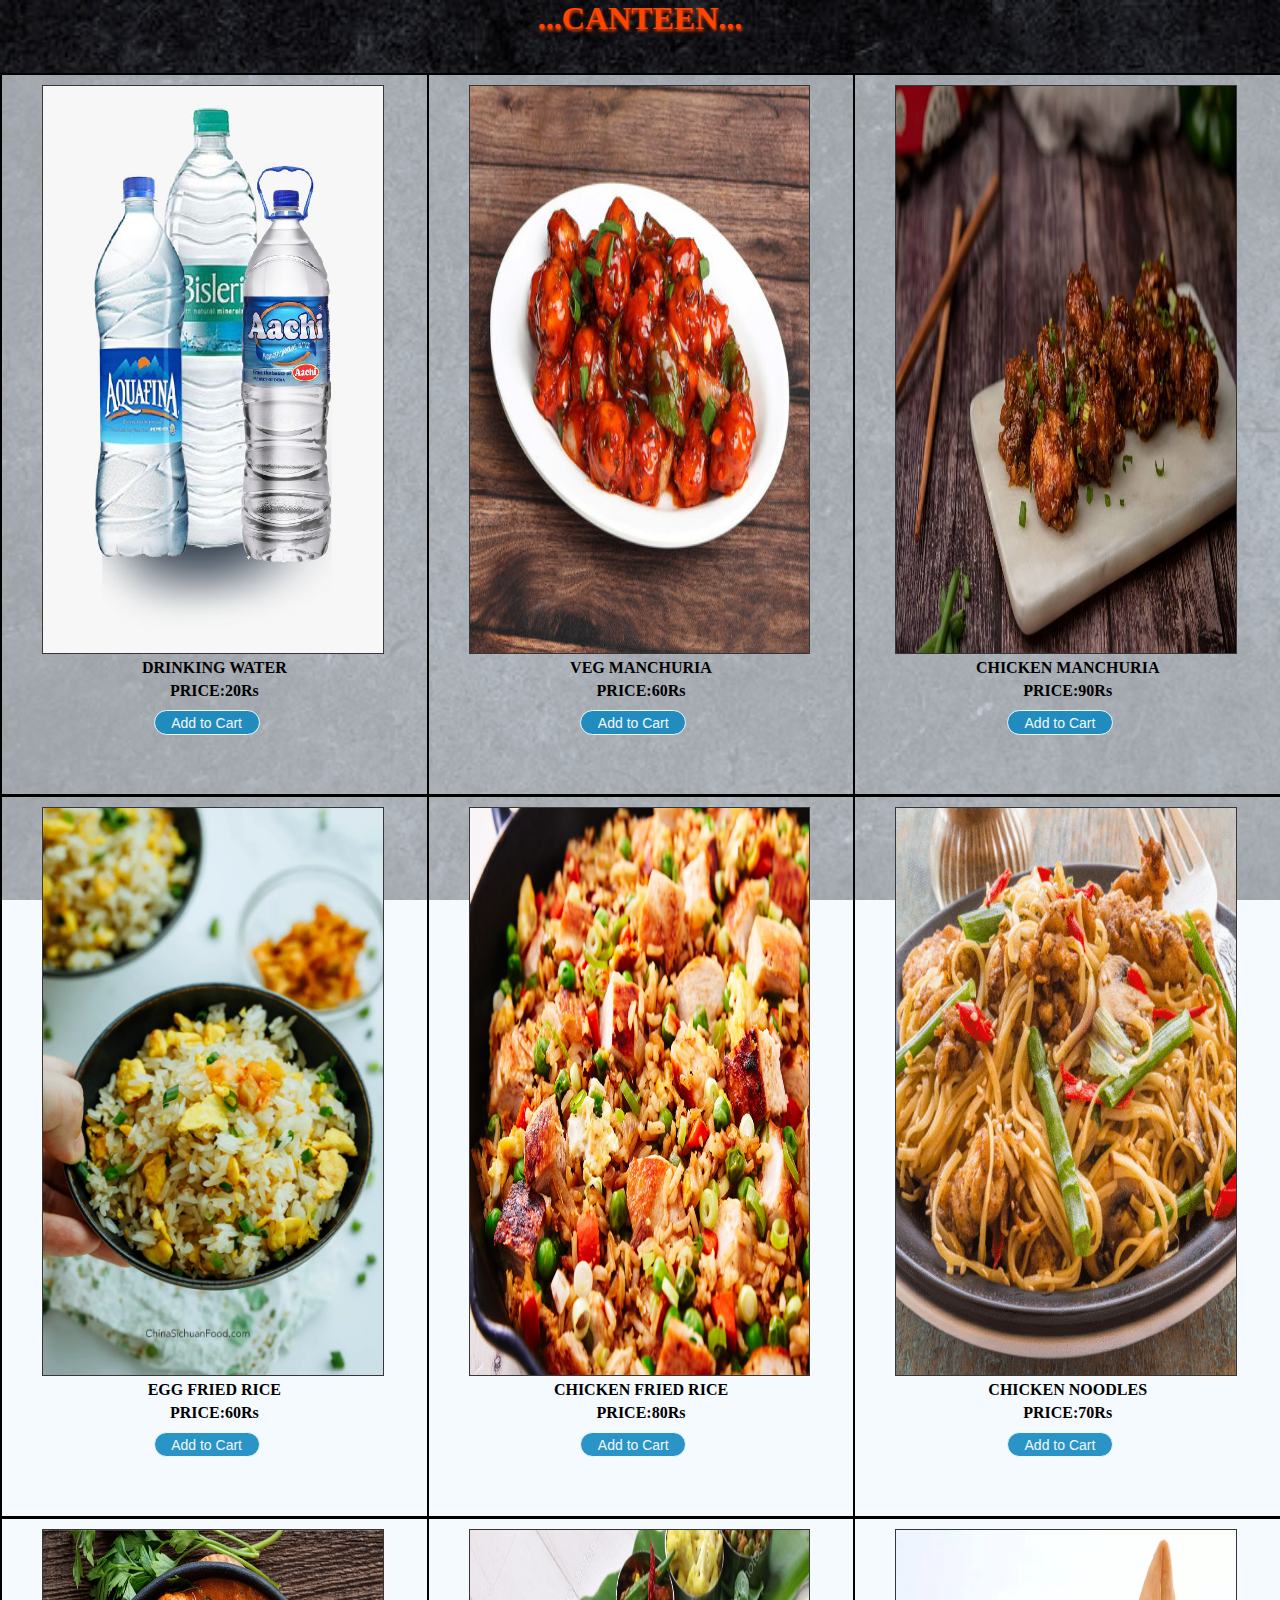
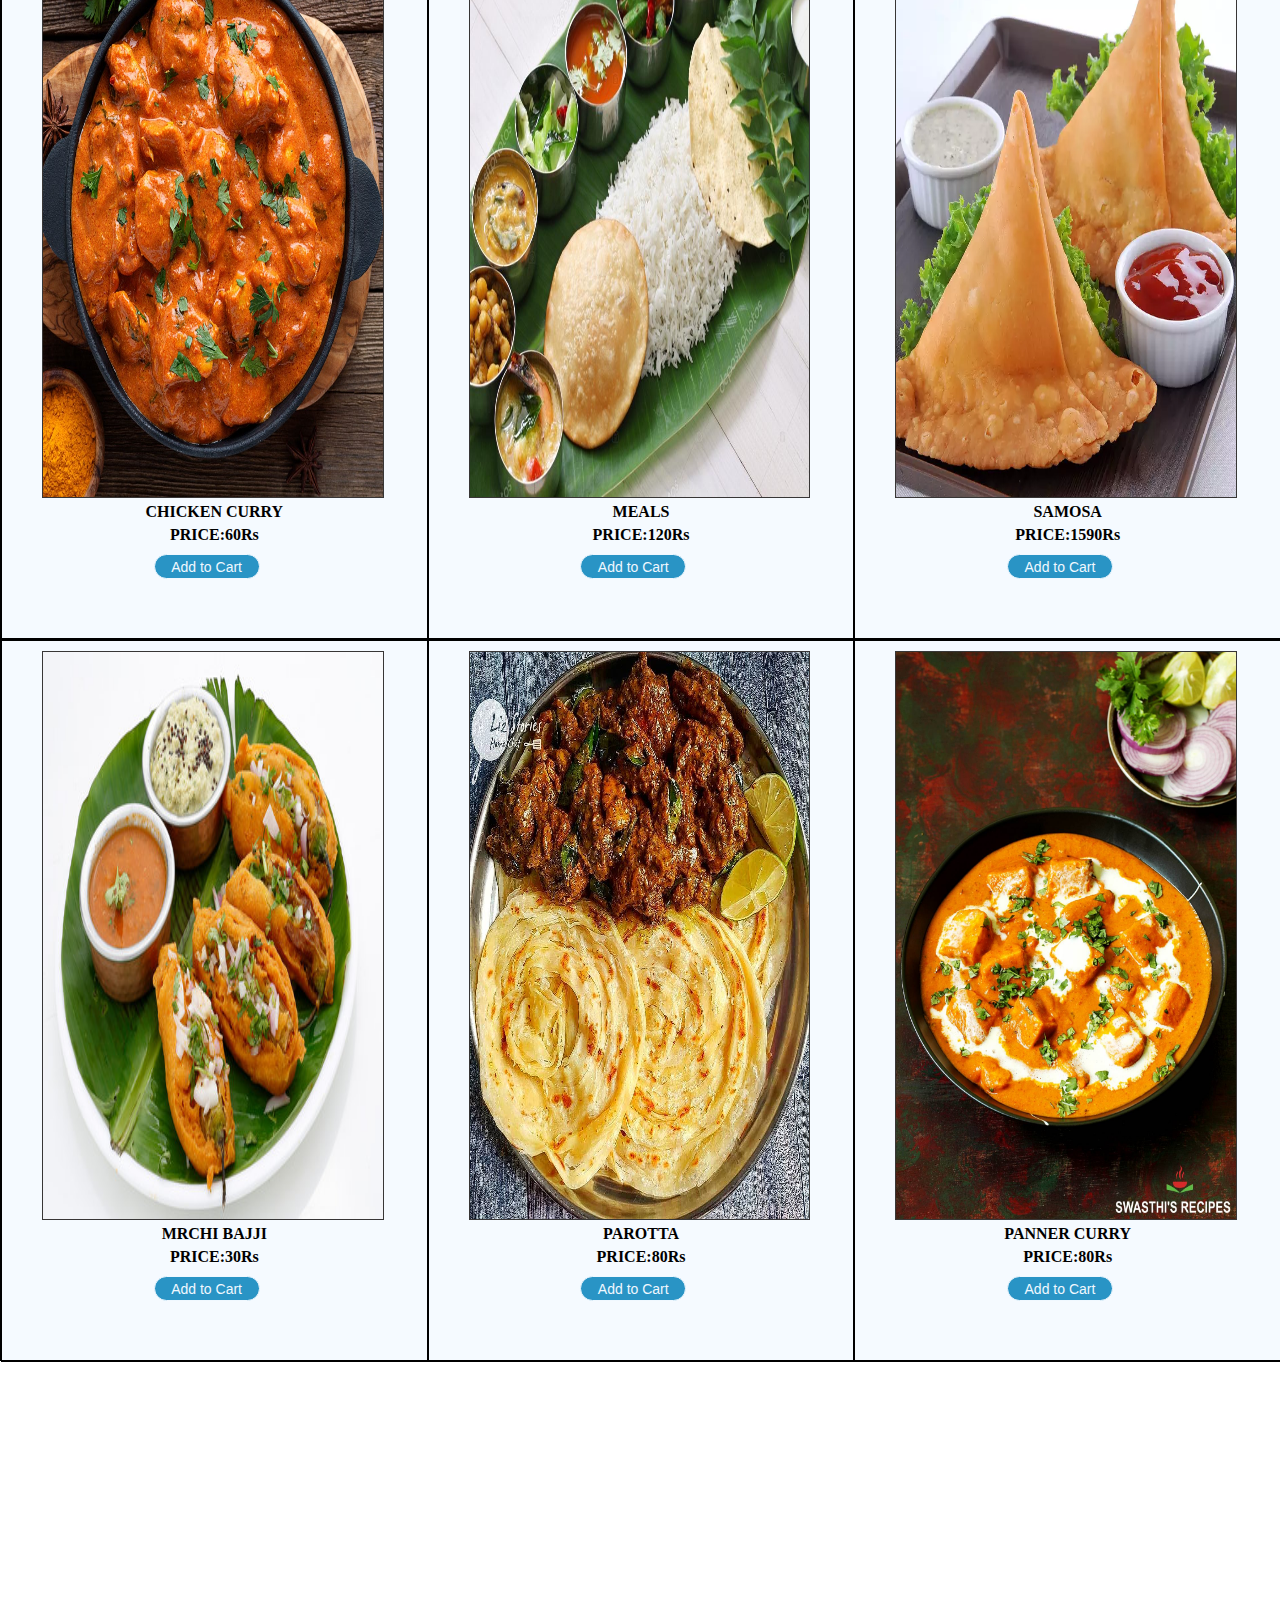
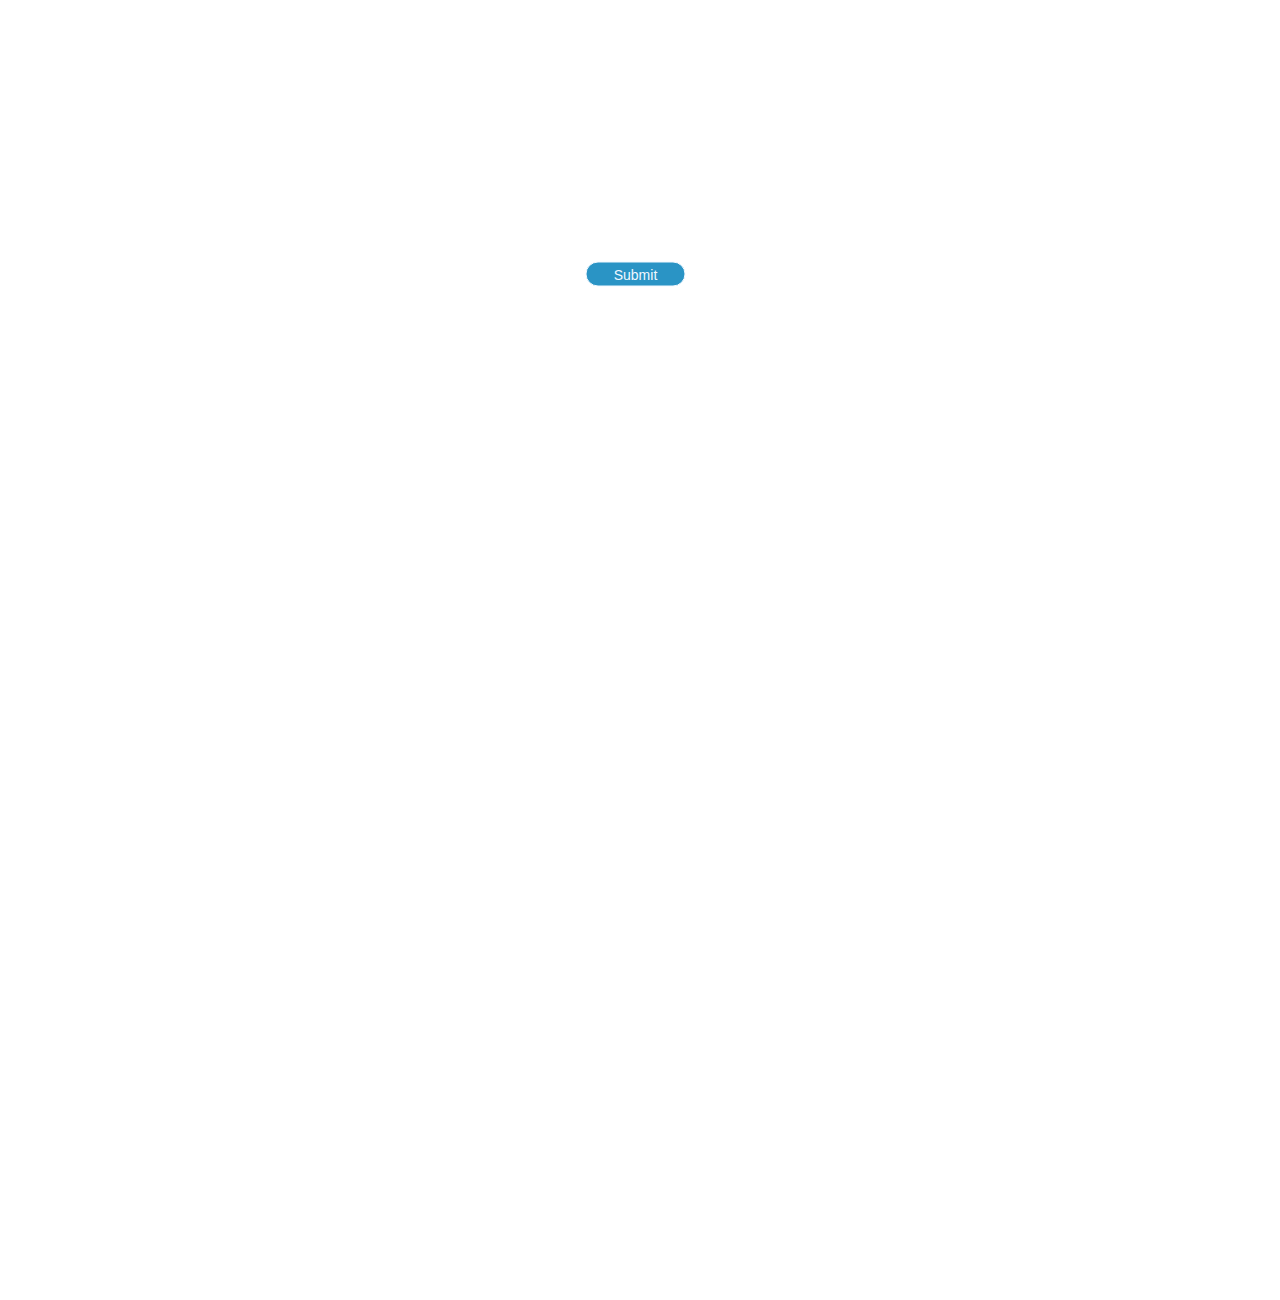
<file: catlog.html>
<html>

<head>
    <title>
        CATLOG
    </title>
    <link rel="stylesheet" href="style5.css">
    <script src="catlog1.js"></script>
    
</head>
<body>
<div class="main">
    <h1 ALIGN="center">...CANTEEN...</h1><br><br>
    <div class="container_1">
        
        <div class="item_1">
            <img src="water.png" class="image">
            <h4>DRINKING WATER</h4>
                <h4>PRICE:20Rs</h4>
                <input type="submit" value="Add to Cart" class="add-to-cart" onclick="addToCart('product 1', 20)">

        </div>
        <div class="item_1">
            <img src="manch.png" class="image">
            <h4>VEG MANCHURIA
            </h4>
            <h4>PRICE:60Rs</h4>
            <input type="submit" value="Add to Cart" class="add-to-cart" onclick="addToCart('product 2', 60)">


        </div>
        <div class="item_1">
            <img src="manch1.png" class="image">
            <h4>CHICKEN MANCHURIA</h4>
            <h4>PRICE:90Rs</h4>
            <input type="submit" value="Add to Cart" class="add-to-cart" onclick="addToCart('product 3', 90)">



        </div>
    </div>
    <div class="container_2">
        
        <div class="item_2">
            <img src="eggfri.png" class="image">
            <h4>EGG FRIED RICE</h4>
            <h4>PRICE:60Rs</h4>
            <input type="submit" value="Add to Cart" class="add-to-cart" onclick="addToCart('product 4', 60)">


        </div>
        <div class="item_2">
            <img src="chickenfri.png" class="image">
            <h4>CHICKEN FRIED RICE</h4>
            <h4>PRICE:80Rs</h4>
            <input type="submit" value="Add to Cart" class="add-to-cart" onclick="addToCart('product 5', 80)">


        </div>
        <div class="item_2">
            <img src="noodles.png" class="image">
            <h4>CHICKEN NOODLES</h4>
            <h4>PRICE:70Rs</h4>
            <input type="submit" value="Add to Cart" class="add-to-cart" onclick="addToCart('product 6', 70)">


            
        </div>
    </div>
    <div class="container_3">
        
        <div class="item_3">
            <img src="chickencurry.png" class="image">
            <h4>CHICKEN CURRY</h4>
            <h4>PRICE:60Rs</h4>
            <input type="submit" value="Add to Cart" class="add-to-cart" onclick="addToCart('product 7', 60)">


        </div>
        <div class="item_3">
            <img src="meals.png" class="image">
            <h4>MEALS</h4>
            <h4>PRICE:120Rs</h4>
            <input type="submit" value="Add to Cart" class="add-to-cart" onclick="addToCart('product 8', 120)">


        </div>
        <div class="item_3">
            <img src="samosa.png" class="image">
            <h4>SAMOSA</h4>
            <h4>PRICE:1590Rs</h4>
            <input type="submit" value="Add to Cart" class="add-to-cart" onclick="addToCart('product 9', 20)">


            
        </div>
    </div>
    <div class="container_4">
        
        <div class="item_4">
            <img src="bajji.png" class="image">
            <h4>MRCHI BAJJI</h4>
            <h4>PRICE:30Rs</h4>
            <input type="submit" value="Add to Cart" class="add-to-cart" onclick="addToCart('product 10', 30)">


        </div>
        <div class="item_4">
            <img src="parotta.png" class="image">
            <h4>PAROTTA</h4>
            <h4>PRICE:80Rs</h4>
            <input type="submit" value="Add to Cart" class="add-to-cart" onclick="addToCart('product 11', 80)">


        </div>
        <div class="item_4">
            <img src="panner.png" class="image">
            <h4>PANNER CURRY</h4>
            <h4>PRICE:80Rs</h4>
            <input type="submit" value="Add to Cart" class="add-to-cart" onclick="addToCart('product 12', 80)">


            
        </div>
    </div>
        <div class="cart"><br><br>
            <h2 ALIGN="center">Shopping Cart</h2><br>
            <ul id="cart-items"></ul><br>
            <p>Total: Rs<span id="total">0</span></p><br>
            <input type="submit" onclick="checksout()">Checkout</button><br><br><br><br>
        </div>
    
</div>
</body>
</html>
</file>
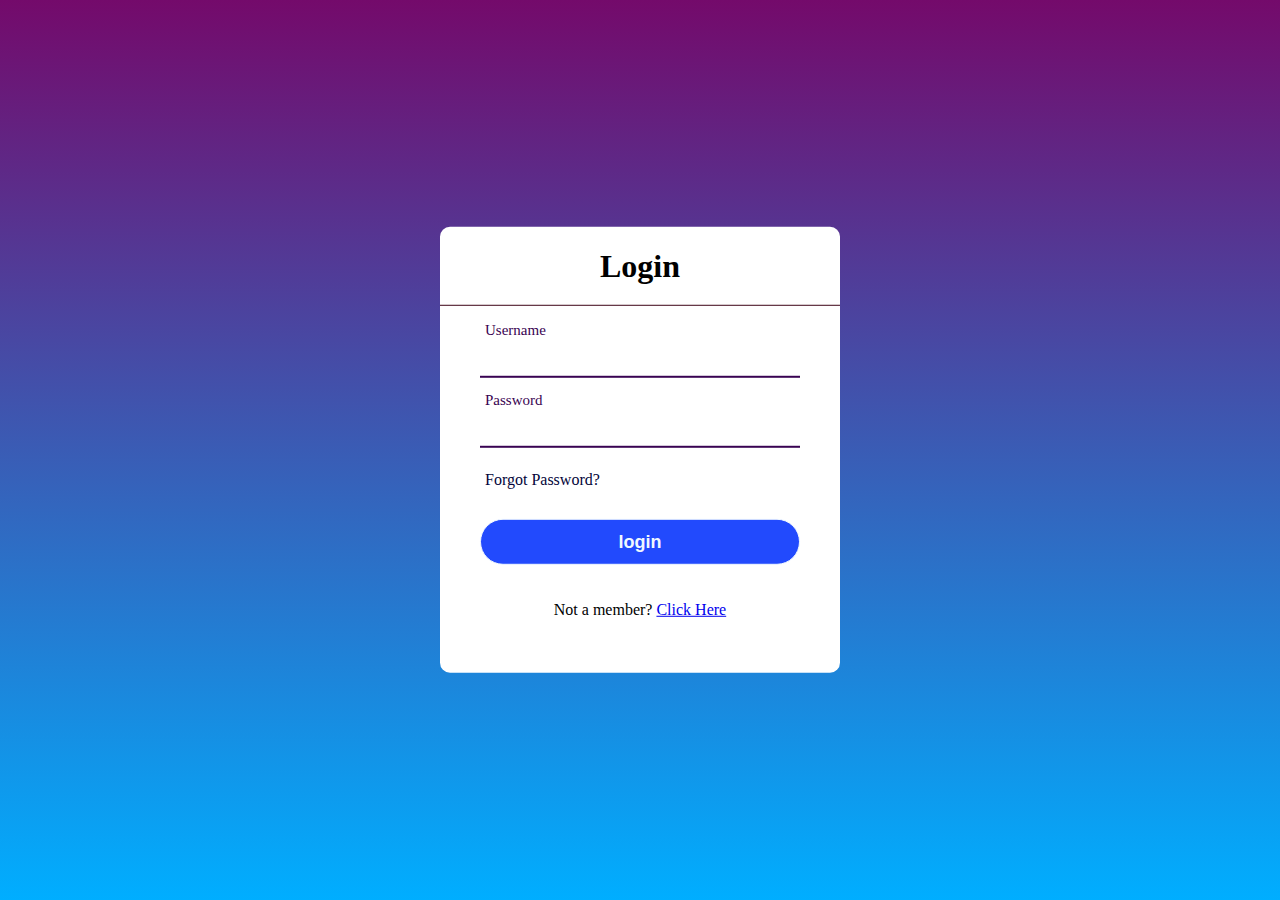
<file: login.html>
<!DOCTYPE html>
<html>

<head>
    <meta charset="utf-8">
    <title>LOGIN</title>
    <link rel="stylesheet" href="style2.css">
</head>

<body>
    <div class="center">
        <h1>Login</h1>
        <form method="post" id="login-form">
            <div class="txt_field">
                <div id="login-error-msg-holder">
                   
                </div>

                <input type="text" id="username-field">
                <span></span>
                <label>Username</label>

            </div>
            <div class="txt_field">
                <input type="password" id="password-field">
                <span></span>
                <label>Password</label>

            </div>
            <div class="pass">Forgot Password?</div>
            <input type="submit" value="login" id="login-form-submit"><br><br><br>
            <div class="signup_link">
                Not a member? <a href="C:\Users\DELL\Desktop\shopping cart\register.html">Click Here</a><br><br><br><br>
            </div>


        </form>
    </div>
</body>

</html>
</file>
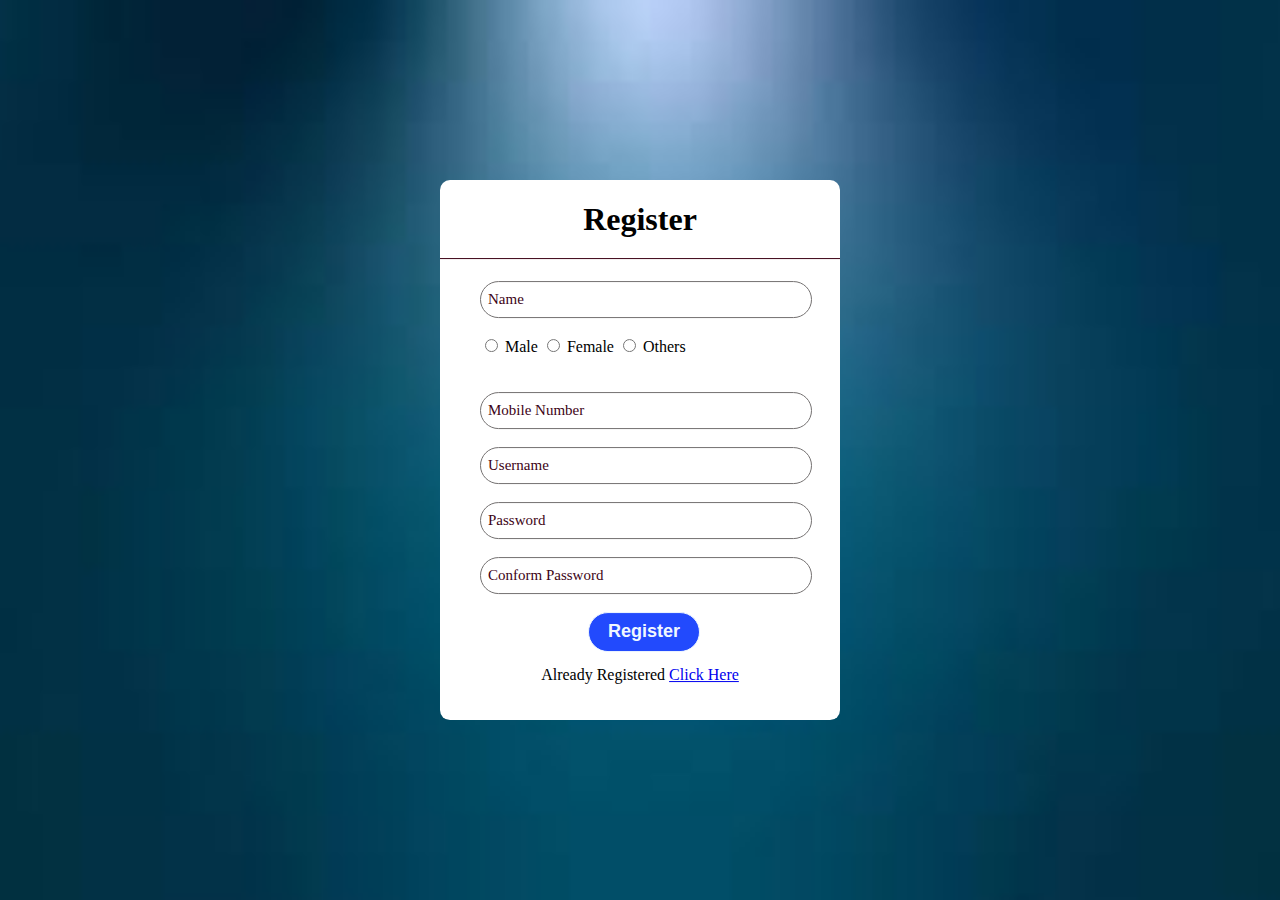
<file: register.html>
<!DOCTYPE html>
<html>

<head>
    <meta charset="utf-8">
    <title>REGISTER</title>
    <link rel="stylesheet" href="style3.css">
</head>

<body>
    <div class="center">
        <h1>Register</h1>
        <form method="post">
            <div class="txt_field">

                <input type="text" required>
                <label>Name</label>
            </div>

            <div>
                <input type="radio" value="male" name="gender">
                <label>Male</label>

                <input type="radio" value="Female" name="gender">
                <label>Female</label>

                <input type="radio" value="others" name="gender">
                <label>Others</label>
            </div><br>

            <div class="txt_field">
                <input type="number" required>
                <label>Mobile Number</label>
            </div>

            <div class="txt_field">
                <input type="email" required>
                <label>Username</label>
            </div>

            <div class="txt_field">
                <input type="password" required>
                <label>Password</label>
            </div>

            <div class="txt_field">
                <input type="password" required>
                <label>Conform Password</label>
            </div>

            <input type="submit" value="Register"><a href=""></a><br><br><br>

            <div class="login">
                Already Registered <a href="login.html">Click Here</a><br><br><br>
            </div>


        </form>
    </div>
</body>

</html>
</file>
<file: style5.css>
*{
    margin: 0;
    padding: 0;

}
.main{
    width: 100%;
    background-image: url(catimg.jpg);
    background-position: center;
    background-size: cover;
    background-attachment:fixed;
    height: 500vh;
        

}
.container_1{
    display: flex;
    border: 1px solid black;
    width: 100%;
    height: 80vh;
    background-color: rgba(240, 248, 255, 0.651);
}
.item_1{
    border: 1px solid black;
    width: 33.30%;
    height: 100%;

}
.item_1:hover{
    background-color: #81848670;
}
.container_2{
    display: flex;
    border: 1px solid black;
    width: 100%;
    height: 80vh;
    background-color: rgba(240, 248, 255, 0.651);
}
.item_2{
    border: 1px solid black;
    width: 33.30%;
    height: 100%;

}
.item_2:hover{
    background-color: #81848670;
}
.container_3{
    display: flex;
    border: 1px solid black;
    width: 100%;
    height: 80vh;
    background-color: rgba(240, 248, 255, 0.651);
}
.item_3{
    border: 1px solid black;
    width: 33.30%;
    height: 100%;

}
.item_3:hover{
    background-color:#81848670 ;
}
.container_4{
    display: flex;
    border: 1px solid black;
    width: 100%;
    height: 80vh;
    background-color: rgba(240, 248, 255, 0.651);
}
.item_4{
    border: 1px solid black;
    width: 33.30%;
    height: 100%;

}
.item_4:hover{
    background-color: #81848670;
}
.image{
    width: 80%;
    height: 63vh;
    border: 1px solid rgb(56, 54, 54);
    margin-left: 40px;
    margin-top: 10px;
}
h4{
    padding-top: 5px;
    text-align: center;
    font-style: inherit;

}
h4:hover{
    color: #f1efef;
}
h1{
    color: #f1efef;
}
h1:hover{
    color: orangered;
    text-shadow: 1px 2px 3px;
}
input[type="submit"]{
    width:25%;
    height: 25px;
    border: 1px solid;
    background: #1288bee5;
    border-radius: 25px;
    font-size: 14px;
    color: aliceblue;
    font-weight: 500;
    outline: none;
    float: right;
    margin-right: 167px;
    margin-top: 10px;
}
input:hover{
    background: #38393d;
    transition: 0.2s;
    box-shadow: 0 0 0 3px rgb(58, 56, 56);
    
}
.cart{
        position: absolute;
        top: 380vh;
        left: 50%;
        transform: translate(-50%, -50%);
        width: 400px;
        border-radius: 10px;
        float: left;
        padding-left: 25px;
        color: white;
        
}

@media screen and (max-width:500px){
    .container_1{
    display: flex;
    border: 1px solid black;
    width: 100%;
    height: 40vh;
    background-color: rgba(240, 248, 255, 0.651);
}
.item_1{
    border: 1px solid black;
    width: 15%;
    height: 50%;

}
.item_1:hover{
    background-color: #81848670;
}
.container_2{
    display: flex;
    border: 1px solid black;
    width: 100%;
    height: 40vh;
    background-color: rgba(240, 248, 255, 0.651);
}
.item_2{
    border: 1px solid black;
    width: 15%;
    height: 50%;

}
.item_2:hover{
    background-color: #81848670;
}
.container_3{
    display: flex;
    border: 1px solid black;
    width: 100%;
    height: 40vh;
    background-color: rgba(240, 248, 255, 0.651);
}
.item_3{
    border: 1px solid black;
    width: 15%;
    height: 50%;

}
.item_3:hover{
    background-color:#81848670 ;
}
.container_4{
    display: flex;
    border: 1px solid black;
    width: 100%;
    height: 80vh;
    background-color: rgba(240, 248, 255, 0.651);
}
.item_4{
    border: 1px solid black;
    width: 15%;
    height: 50%;

}
.item_4:hover{
    background-color: #81848670;
}
.image{
    width: 30%;
    height: 25vh;
    border: 1px solid rgb(56, 54, 54);
    margin-left: 20px;
    margin-top: 5px;
}
}
</file>
<file: style2.css>
body {
    margin: 0;
    padding: 0;
    font-family: serif;
    background-image: linear-gradient(rgb(116, 10, 107),rgb(0, 174, 255));
    height: 100vh;
    overflow: hidden;
}

.center {
    position: absolute;
    top: 50%;
    left: 50%;
    transform: translate(-50%, -50%);
    width: 400px;
    background: white;
    border-radius: 10px;

}

.center h1 {
    text-align: center;
    padding: 0 0 20px 0;
    border-bottom: 1px solid #3d0316;
}

.center form {
    padding: 0 40px;
    box-sizing: border-box;
}

form .txt_field {
    position: relative;
    border-radius: 2px solid #3d0316;
    margin: 30px 0;


}

.txt_field input {
    width: 100%;
    padding: 0 5px;
    height: 40px;
    font-size: 16px;
    border: none;
    background: none;
    outline: none;
}

.txt_field label {
    position: absolute;
    top: 50%;
    left: 5px;
    color: #3d0316;
    transform: translateY(-50%);
    font-size: 15px;
    pointer-events: none;
    transition: .5s;

}



.txt_field span::before {
    content: '';
    position: absolute;
    top: 40px;
    left: 0;
    width: 100%;
    height: 2px;
    background: #390352;
}
.txt_field input:focus~label,
.txt_field input:valid~label {
    top: -5px;
    color: #390352;

}

.pass {
    margin: -5px 0 30px 5px;
    color: #04053a;
    cursor: pointer;

}
.pass:hover{
    color: #3d0316;
    text-decoration: underline;
}
input[type="submit"]{
    width:100%;
    height: 46px;
    border: 1px solid;
    background: #224afd;
    border-radius: 25px;
    font-size: 18px;
    color: aliceblue;
    font-weight: 700;
    cursor: pointer;
    outline: none;

}
input[type="submit"]:hover{
    color: #04053a;
}
.signup_link{
    text-align: center;
}
.signup_link a:hover{
    color: #3d0316;
    text-decoration: none;
}
</file>
<file: style3.css>
body {
    margin: 0;
    padding: 0;
    font-family: serif;
    background-image: url(background.jpg);
    width: 100%;
    background-position: center;
    background-size: cover;
    background-repeat: no-repeat;
    background-attachment:fixed;

}

.center {
    position: absolute;
    top: 50%;
    left: 50%;
    transform: translate(-50%, -50%);
    width: 400px;
    background: white;
    border-radius: 10px;
}
.center h1 {
    text-align: center;
    padding: 0 0 20px 0;
    border-bottom: 1px solid #3d0316;
}

.center form {
    padding: 0 40px;
    box-sizing: border-box;
}

form .txt_field {
    position: relative;
    border-radius: 20px solid #3d0316;
    margin: 18px 0;

}

.txt_field input {
    width: 100%;
    padding: 0px 5px;
    height: 35px;
    font-size: 16px;
    border:1px solid rgb(116, 113, 113);
    border-radius: 20px;
}

.txt_field label {
    position: absolute;
    top: 50%;
    left: 8px;
    color: #3d0316;
    transform: translateY(-50%);
    font-size: 15px;
    pointer-events: none;
    transition: .4s;

}


.txt_field input:focus~label,
.txt_field input:valid~label {
    top: -7px;
    color: #390352;

}

input[type="submit"]{
    width:35%;
    height: 40px;
    border: 1px solid;
    background: #224afd;
    border-radius: 25px;
    font-size: 18px;
    color: aliceblue;
    font-weight: 700;
    outline: none;
    float: right;
    margin-right: 100px;

}
input[type="submit"]:hover{
    color: #04053a;
    background: #0d33d8;
}
.login{
    text-align: center;
}
.login a:hover{
    color: #3d0316;
    text-decoration: none;
}
</file>
